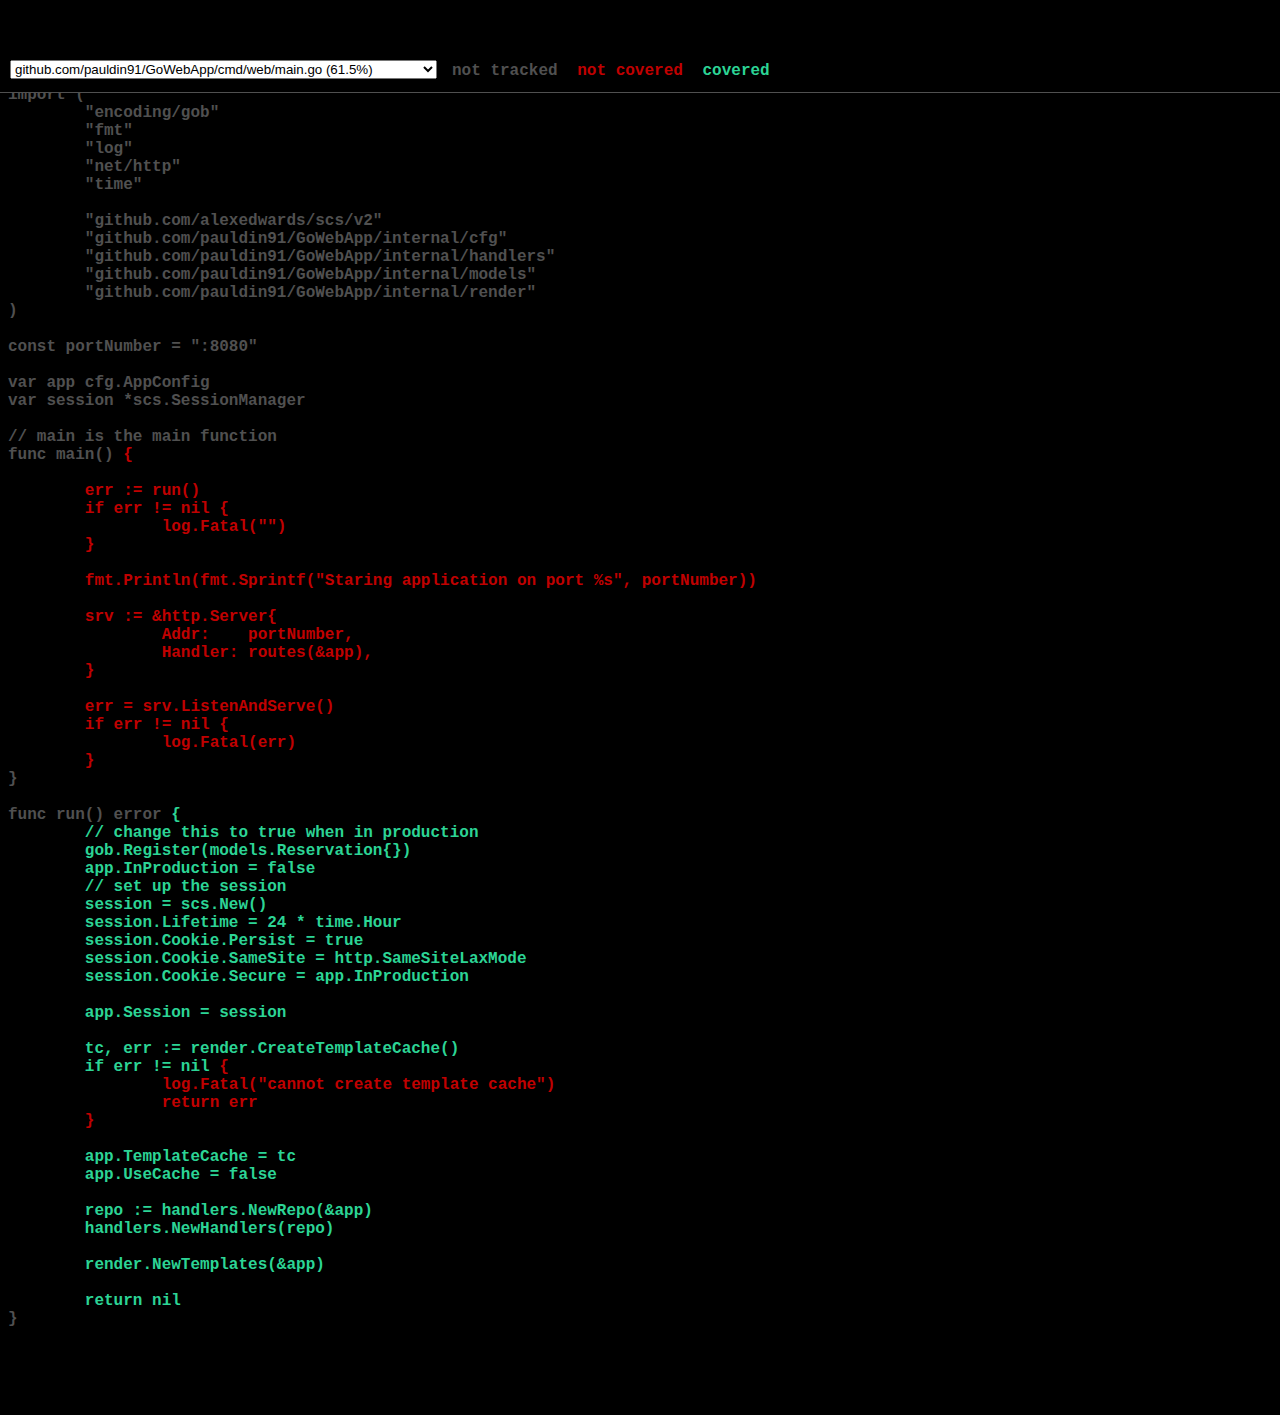
<file: cmd/web/coverage.html>
<!DOCTYPE html>
<html>
	<head>
		<meta http-equiv="Content-Type" content="text/html; charset=utf-8">
		<title>web: Go Coverage Report</title>
		<style>
			body {
				background: black;
				color: rgb(80, 80, 80);
			}
			body, pre, #legend span {
				font-family: Menlo, monospace;
				font-weight: bold;
			}
			#topbar {
				background: black;
				position: fixed;
				top: 0; left: 0; right: 0;
				height: 42px;
				border-bottom: 1px solid rgb(80, 80, 80);
			}
			#content {
				margin-top: 50px;
			}
			#nav, #legend {
				float: left;
				margin-left: 10px;
			}
			#legend {
				margin-top: 12px;
			}
			#nav {
				margin-top: 10px;
			}
			#legend span {
				margin: 0 5px;
			}
			.cov0 { color: rgb(192, 0, 0) }
.cov1 { color: rgb(128, 128, 128) }
.cov2 { color: rgb(116, 140, 131) }
.cov3 { color: rgb(104, 152, 134) }
.cov4 { color: rgb(92, 164, 137) }
.cov5 { color: rgb(80, 176, 140) }
.cov6 { color: rgb(68, 188, 143) }
.cov7 { color: rgb(56, 200, 146) }
.cov8 { color: rgb(44, 212, 149) }
.cov9 { color: rgb(32, 224, 152) }
.cov10 { color: rgb(20, 236, 155) }

		</style>
	</head>
	<body>
		<div id="topbar">
			<div id="nav">
				<select id="files">
				
				<option value="file0">github.com/pauldin91/GoWebApp/cmd/web/main.go (61.5%)</option>
				
				<option value="file1">github.com/pauldin91/GoWebApp/cmd/web/middleware.go (100.0%)</option>
				
				<option value="file2">github.com/pauldin91/GoWebApp/cmd/web/routes.go (100.0%)</option>
				
				</select>
			</div>
			<div id="legend">
				<span>not tracked</span>
			
				<span class="cov0">not covered</span>
				<span class="cov8">covered</span>
			
			</div>
		</div>
		<div id="content">
		
		<pre class="file" id="file0" style="display: none">package main

import (
        "encoding/gob"
        "fmt"
        "log"
        "net/http"
        "time"

        "github.com/alexedwards/scs/v2"
        "github.com/pauldin91/GoWebApp/internal/cfg"
        "github.com/pauldin91/GoWebApp/internal/handlers"
        "github.com/pauldin91/GoWebApp/internal/models"
        "github.com/pauldin91/GoWebApp/internal/render"
)

const portNumber = ":8080"

var app cfg.AppConfig
var session *scs.SessionManager

// main is the main function
func main() <span class="cov0" title="0">{

        err := run()
        if err != nil </span><span class="cov0" title="0">{
                log.Fatal("")
        }</span>

        <span class="cov0" title="0">fmt.Println(fmt.Sprintf("Staring application on port %s", portNumber))

        srv := &amp;http.Server{
                Addr:    portNumber,
                Handler: routes(&amp;app),
        }

        err = srv.ListenAndServe()
        if err != nil </span><span class="cov0" title="0">{
                log.Fatal(err)
        }</span>
}

func run() error <span class="cov8" title="1">{
        // change this to true when in production
        gob.Register(models.Reservation{})
        app.InProduction = false
        // set up the session
        session = scs.New()
        session.Lifetime = 24 * time.Hour
        session.Cookie.Persist = true
        session.Cookie.SameSite = http.SameSiteLaxMode
        session.Cookie.Secure = app.InProduction

        app.Session = session

        tc, err := render.CreateTemplateCache()
        if err != nil </span><span class="cov0" title="0">{
                log.Fatal("cannot create template cache")
                return err
        }</span>

        <span class="cov8" title="1">app.TemplateCache = tc
        app.UseCache = false

        repo := handlers.NewRepo(&amp;app)
        handlers.NewHandlers(repo)

        render.NewTemplates(&amp;app)

        return nil</span>
}
</pre>
		
		<pre class="file" id="file1" style="display: none">package main

import (
        "github.com/justinas/nosurf"
        "net/http"
)

// NoSurf is the csrf protection middleware
func NoSurf(next http.Handler) http.Handler <span class="cov8" title="1">{
        csrfHandler := nosurf.New(next)

        csrfHandler.SetBaseCookie(http.Cookie{
                HttpOnly: true,
                Path:     "/",
                Secure:   app.InProduction,
                SameSite: http.SameSiteLaxMode,
        })
        return csrfHandler
}</span>

// SessionLoad loads and saves session data for current request
func SessionLoad(next http.Handler) http.Handler <span class="cov8" title="1">{
        return session.LoadAndSave(next)
}</span>
</pre>
		
		<pre class="file" id="file2" style="display: none">package main

import (
        "net/http"

        "github.com/go-chi/chi"
        "github.com/go-chi/chi/middleware"
        "github.com/pauldin91/GoWebApp/internal/cfg"
        "github.com/pauldin91/GoWebApp/internal/handlers"
)

func routes(app *cfg.AppConfig) http.Handler <span class="cov8" title="1">{
        mux := chi.NewRouter()

        mux.Use(middleware.Recoverer)
        mux.Use(NoSurf)
        mux.Use(SessionLoad)

        mux.Get("/", handlers.Repo.Home)
        mux.Get("/about", handlers.Repo.About)
        mux.Get("/contact", handlers.Repo.Contact)
        mux.Get("/majors-suite", handlers.Repo.Majors)
        mux.Get("/generals-quarters", handlers.Repo.Generals)

        mux.Get("/make-reservation", handlers.Repo.Reservation)
        mux.Post("/make-reservation", handlers.Repo.PostReservation)
        mux.Get("/reservation-summary", handlers.Repo.Summary)

        mux.Get("/search-availability", handlers.Repo.PostAvailability)
        mux.Post("/search-availability", handlers.Repo.PostAvailability)
        mux.Post("/search-availability-json", handlers.Repo.AvailabilityJson)

        fileServer := http.FileServer(http.Dir("./static/"))
        mux.Handle("/static/*", http.StripPrefix("/static", fileServer))

        return mux
}</span>
</pre>
		
		</div>
	</body>
	<script>
	(function() {
		var files = document.getElementById('files');
		var visible;
		files.addEventListener('change', onChange, false);
		function select(part) {
			if (visible)
				visible.style.display = 'none';
			visible = document.getElementById(part);
			if (!visible)
				return;
			files.value = part;
			visible.style.display = 'block';
			location.hash = part;
		}
		function onChange() {
			select(files.value);
			window.scrollTo(0, 0);
		}
		if (location.hash != "") {
			select(location.hash.substr(1));
		}
		if (!visible) {
			select("file0");
		}
	})();
	</script>
</html>
</file>
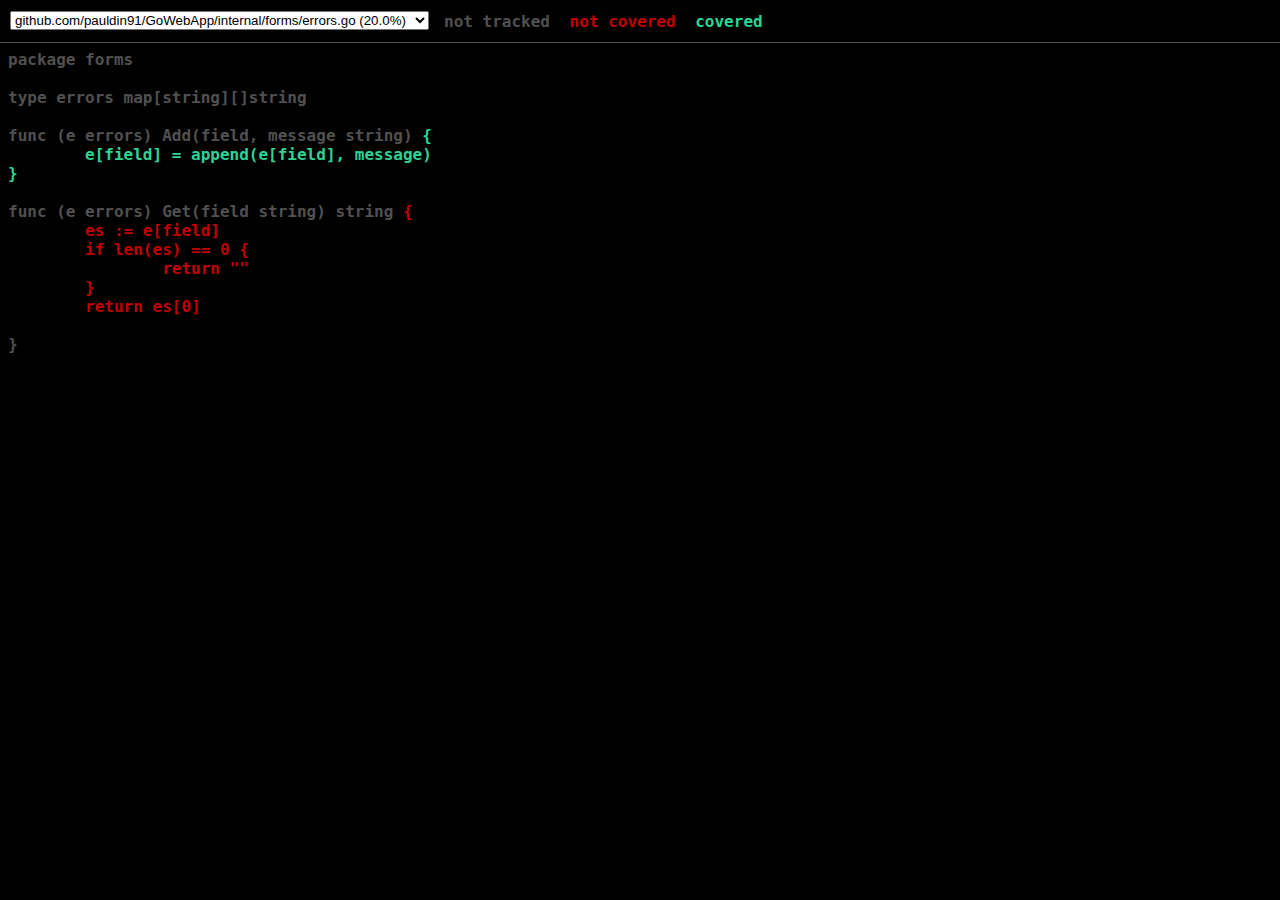
<file: internal/forms/coverage.html>
<!DOCTYPE html>
<html>
	<head>
		<meta http-equiv="Content-Type" content="text/html; charset=utf-8">
		<title>forms: Go Coverage Report</title>
		<style>
			body {
				background: black;
				color: rgb(80, 80, 80);
			}
			body, pre, #legend span {
				font-family: Menlo, monospace;
				font-weight: bold;
			}
			#topbar {
				background: black;
				position: fixed;
				top: 0; left: 0; right: 0;
				height: 42px;
				border-bottom: 1px solid rgb(80, 80, 80);
			}
			#content {
				margin-top: 50px;
			}
			#nav, #legend {
				float: left;
				margin-left: 10px;
			}
			#legend {
				margin-top: 12px;
			}
			#nav {
				margin-top: 10px;
			}
			#legend span {
				margin: 0 5px;
			}
			.cov0 { color: rgb(192, 0, 0) }
.cov1 { color: rgb(128, 128, 128) }
.cov2 { color: rgb(116, 140, 131) }
.cov3 { color: rgb(104, 152, 134) }
.cov4 { color: rgb(92, 164, 137) }
.cov5 { color: rgb(80, 176, 140) }
.cov6 { color: rgb(68, 188, 143) }
.cov7 { color: rgb(56, 200, 146) }
.cov8 { color: rgb(44, 212, 149) }
.cov9 { color: rgb(32, 224, 152) }
.cov10 { color: rgb(20, 236, 155) }

		</style>
	</head>
	<body>
		<div id="topbar">
			<div id="nav">
				<select id="files">
				
				<option value="file0">github.com/pauldin91/GoWebApp/internal/forms/errors.go (20.0%)</option>
				
				<option value="file1">github.com/pauldin91/GoWebApp/internal/forms/forms.go (100.0%)</option>
				
				</select>
			</div>
			<div id="legend">
				<span>not tracked</span>
			
				<span class="cov0">not covered</span>
				<span class="cov8">covered</span>
			
			</div>
		</div>
		<div id="content">
		
		<pre class="file" id="file0" style="display: none">package forms

type errors map[string][]string

func (e errors) Add(field, message string) <span class="cov8" title="1">{
        e[field] = append(e[field], message)
}</span>

func (e errors) Get(field string) string <span class="cov0" title="0">{
        es := e[field]
        if len(es) == 0 </span><span class="cov0" title="0">{
                return ""
        }</span>
        <span class="cov0" title="0">return es[0]</span>

}
</pre>
		
		<pre class="file" id="file1" style="display: none">package forms

import (
        "fmt"
        "net/url"
        "strings"

        "github.com/asaskevich/govalidator"
)

type Form struct {
        url.Values
        Errors errors
}

func New(data url.Values) *Form <span class="cov8" title="1">{
        return &amp;Form{
                data,
                errors(map[string][]string{}),
        }
}</span>

func (f *Form) Has(field string) bool <span class="cov8" title="1">{
        x := f.Get(field)
        if x == "" </span><span class="cov8" title="1">{
                return false
        }</span>
        <span class="cov8" title="1">return true</span>
}

func (f *Form) Valid() bool <span class="cov8" title="1">{
        return len(f.Errors) == 0
}</span>

func (f *Form) Required(fields ...string) <span class="cov8" title="1">{
        for _, field := range fields </span><span class="cov8" title="1">{
                value := f.Get(field)
                if strings.TrimSpace(value) == "" </span><span class="cov8" title="1">{
                        f.Errors.Add(field, "This field cannot be blank")
                }</span>
        }
}

func (f *Form) MinLength(field string, length int) bool <span class="cov8" title="1">{
        x := f.Get(field)
        if len(x) &lt; length </span><span class="cov8" title="1">{
                f.Errors.Add(field, fmt.Sprintf("This field must be at least %d characters long", length))
                return false
        }</span>
        <span class="cov8" title="1">return true</span>
}

func (f *Form) IsEmail(field string) bool <span class="cov8" title="1">{
        if !govalidator.IsEmail(f.Get(field)) </span><span class="cov8" title="1">{
                f.Errors.Add(field, "Invalid email address")
                return false
        }</span>
        <span class="cov8" title="1">return true</span>
}
</pre>
		
		</div>
	</body>
	<script>
	(function() {
		var files = document.getElementById('files');
		var visible;
		files.addEventListener('change', onChange, false);
		function select(part) {
			if (visible)
				visible.style.display = 'none';
			visible = document.getElementById(part);
			if (!visible)
				return;
			files.value = part;
			visible.style.display = 'block';
			location.hash = part;
		}
		function onChange() {
			select(files.value);
			window.scrollTo(0, 0);
		}
		if (location.hash != "") {
			select(location.hash.substr(1));
		}
		if (!visible) {
			select("file0");
		}
	})();
	</script>
</html>
</file>
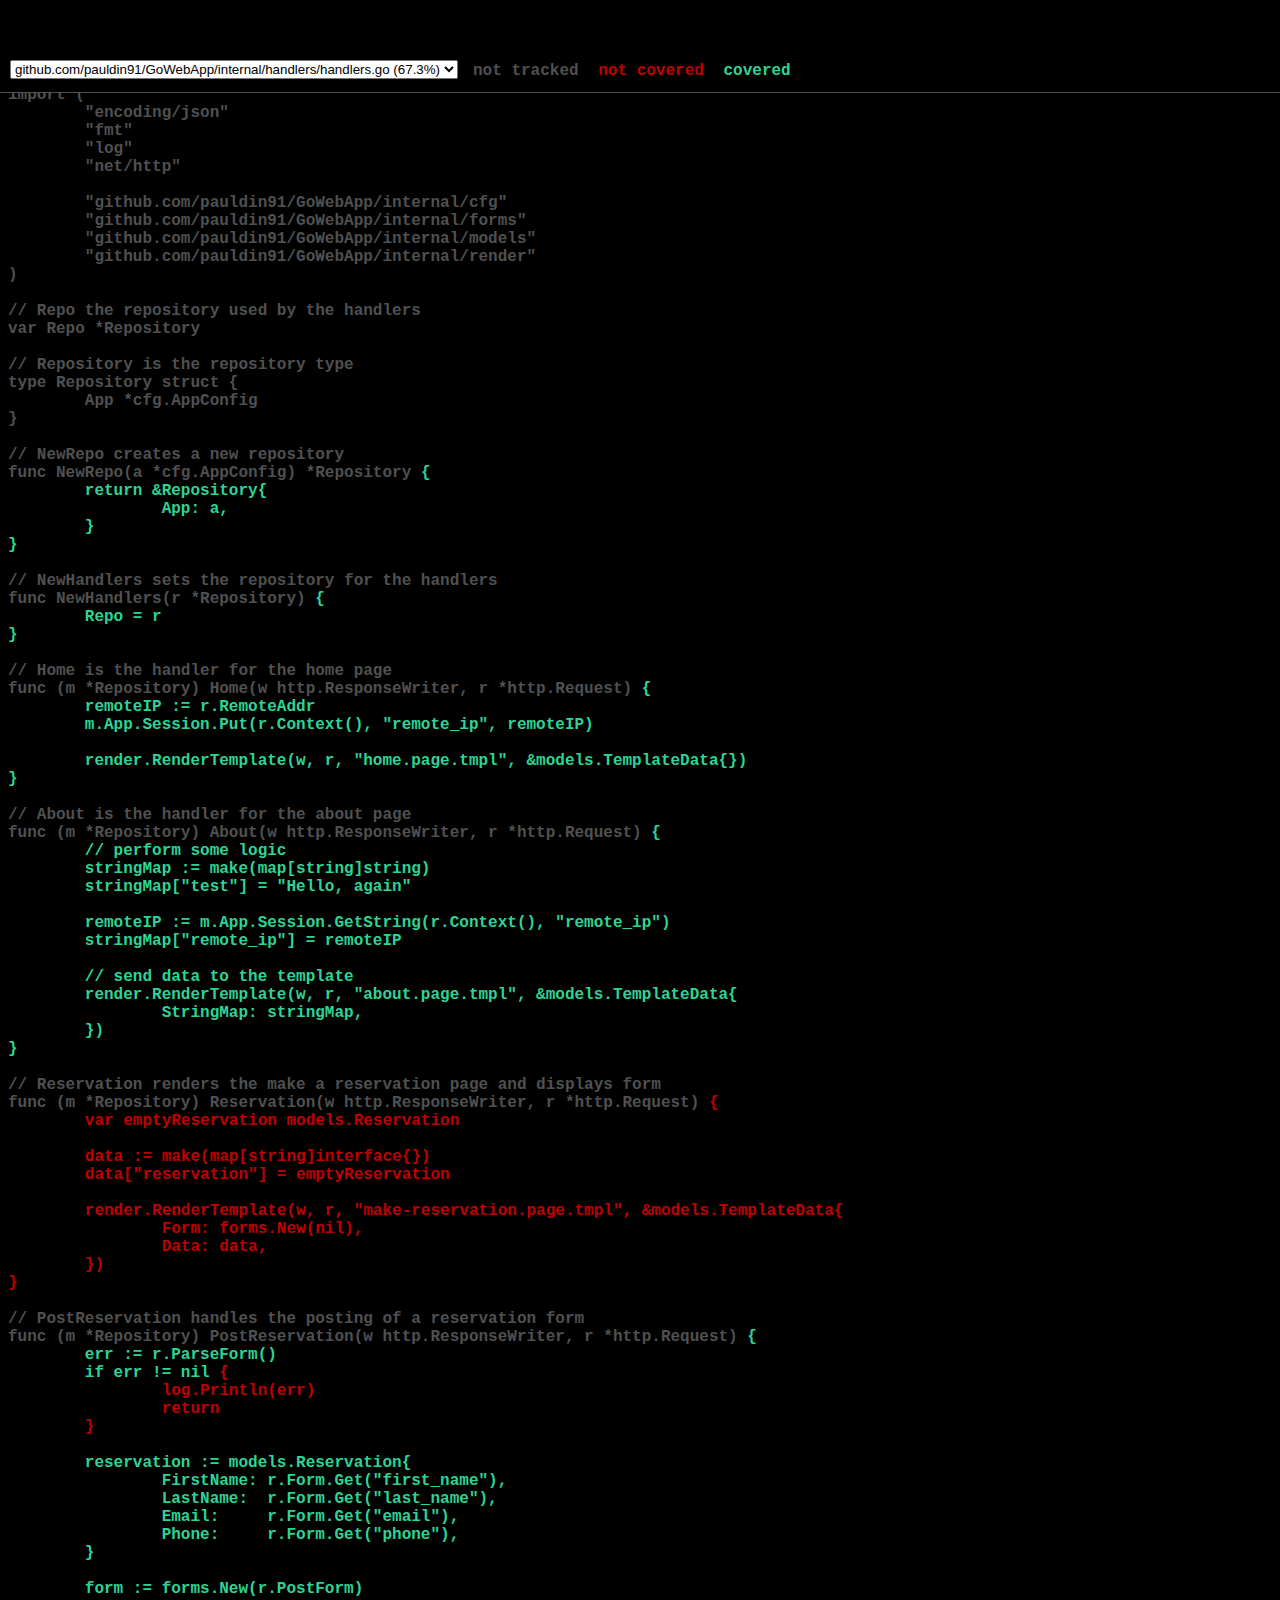
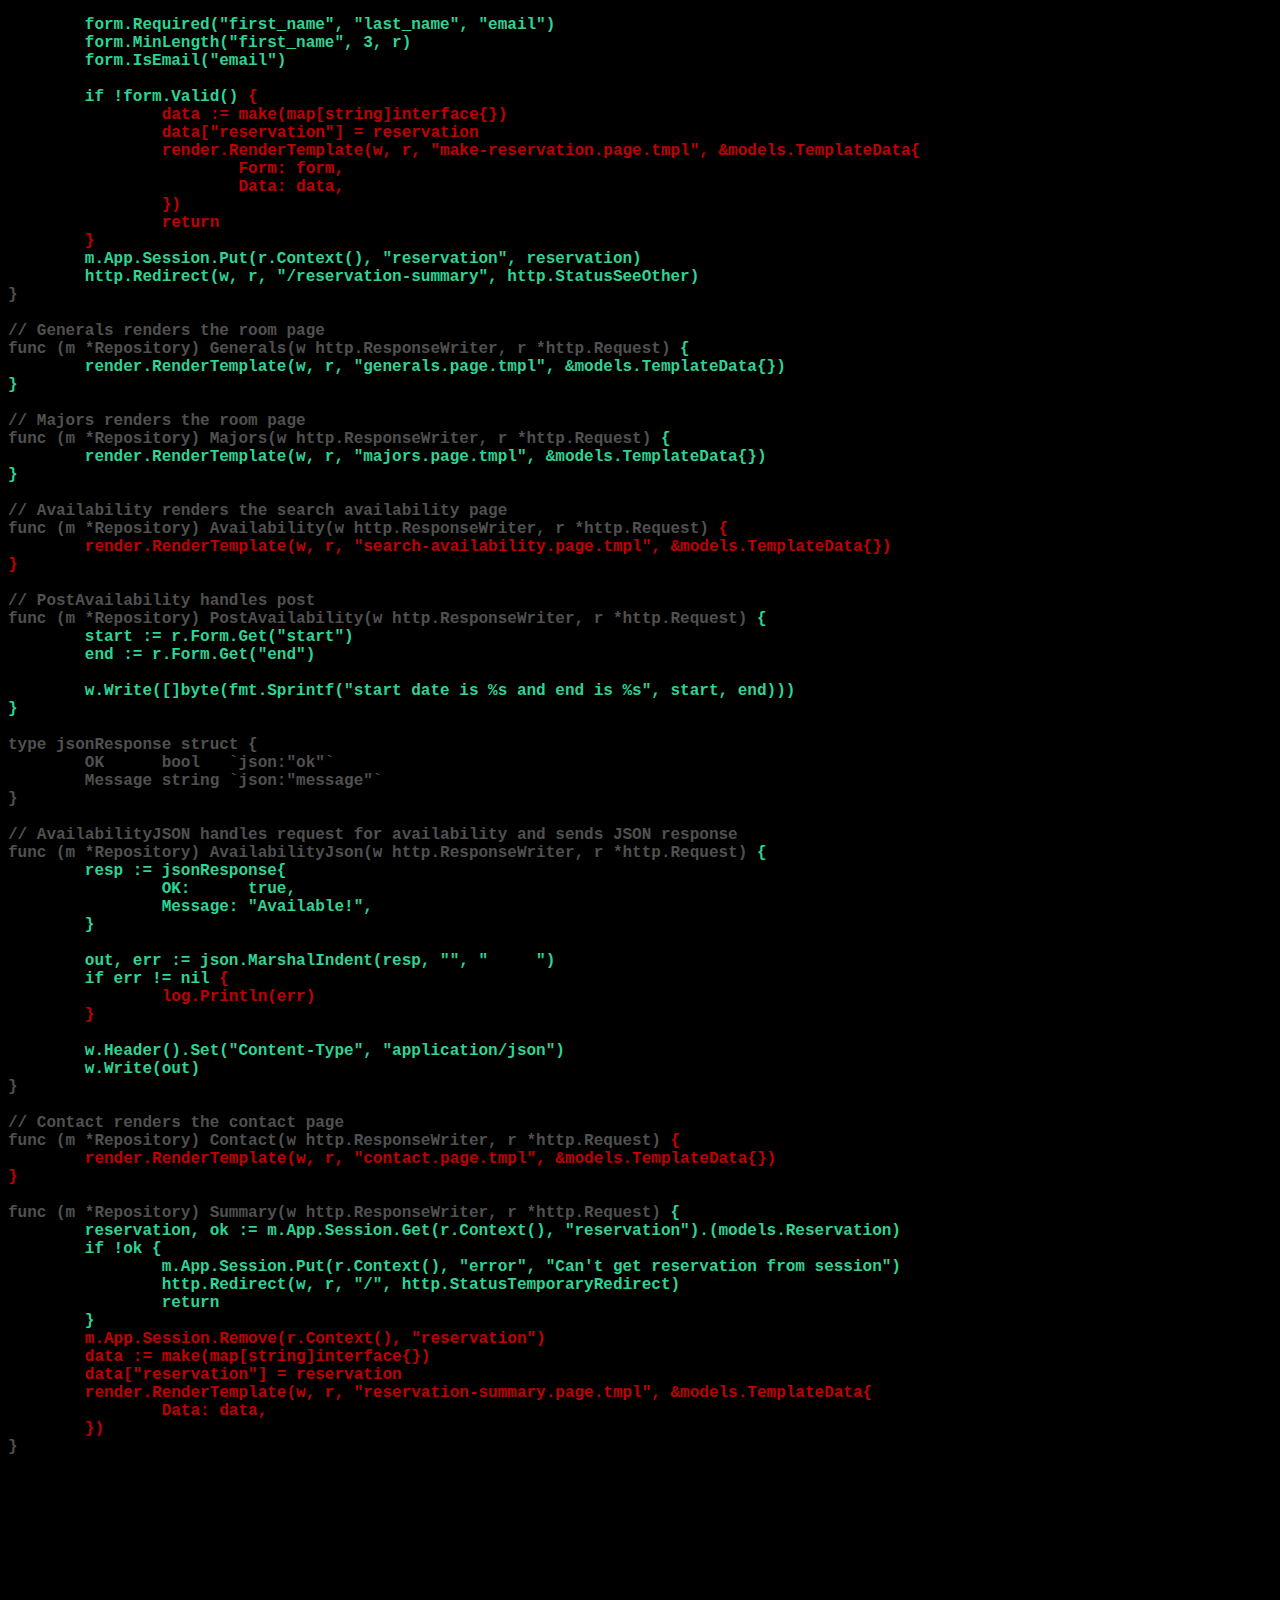
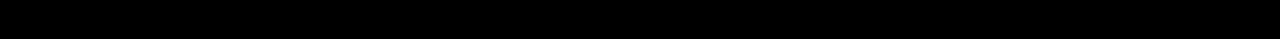
<file: internal/handlers/coverage.html>
<!DOCTYPE html>
<html>
	<head>
		<meta http-equiv="Content-Type" content="text/html; charset=utf-8">
		<title>handlers: Go Coverage Report</title>
		<style>
			body {
				background: black;
				color: rgb(80, 80, 80);
			}
			body, pre, #legend span {
				font-family: Menlo, monospace;
				font-weight: bold;
			}
			#topbar {
				background: black;
				position: fixed;
				top: 0; left: 0; right: 0;
				height: 42px;
				border-bottom: 1px solid rgb(80, 80, 80);
			}
			#content {
				margin-top: 50px;
			}
			#nav, #legend {
				float: left;
				margin-left: 10px;
			}
			#legend {
				margin-top: 12px;
			}
			#nav {
				margin-top: 10px;
			}
			#legend span {
				margin: 0 5px;
			}
			.cov0 { color: rgb(192, 0, 0) }
.cov1 { color: rgb(128, 128, 128) }
.cov2 { color: rgb(116, 140, 131) }
.cov3 { color: rgb(104, 152, 134) }
.cov4 { color: rgb(92, 164, 137) }
.cov5 { color: rgb(80, 176, 140) }
.cov6 { color: rgb(68, 188, 143) }
.cov7 { color: rgb(56, 200, 146) }
.cov8 { color: rgb(44, 212, 149) }
.cov9 { color: rgb(32, 224, 152) }
.cov10 { color: rgb(20, 236, 155) }

		</style>
	</head>
	<body>
		<div id="topbar">
			<div id="nav">
				<select id="files">
				
				<option value="file0">github.com/pauldin91/GoWebApp/internal/handlers/handlers.go (67.3%)</option>
				
				</select>
			</div>
			<div id="legend">
				<span>not tracked</span>
			
				<span class="cov0">not covered</span>
				<span class="cov8">covered</span>
			
			</div>
		</div>
		<div id="content">
		
		<pre class="file" id="file0" style="display: none">package handlers

import (
        "encoding/json"
        "fmt"
        "log"
        "net/http"

        "github.com/pauldin91/GoWebApp/internal/cfg"
        "github.com/pauldin91/GoWebApp/internal/forms"
        "github.com/pauldin91/GoWebApp/internal/models"
        "github.com/pauldin91/GoWebApp/internal/render"
)

// Repo the repository used by the handlers
var Repo *Repository

// Repository is the repository type
type Repository struct {
        App *cfg.AppConfig
}

// NewRepo creates a new repository
func NewRepo(a *cfg.AppConfig) *Repository <span class="cov8" title="1">{
        return &amp;Repository{
                App: a,
        }
}</span>

// NewHandlers sets the repository for the handlers
func NewHandlers(r *Repository) <span class="cov8" title="1">{
        Repo = r
}</span>

// Home is the handler for the home page
func (m *Repository) Home(w http.ResponseWriter, r *http.Request) <span class="cov8" title="1">{
        remoteIP := r.RemoteAddr
        m.App.Session.Put(r.Context(), "remote_ip", remoteIP)

        render.RenderTemplate(w, r, "home.page.tmpl", &amp;models.TemplateData{})
}</span>

// About is the handler for the about page
func (m *Repository) About(w http.ResponseWriter, r *http.Request) <span class="cov8" title="1">{
        // perform some logic
        stringMap := make(map[string]string)
        stringMap["test"] = "Hello, again"

        remoteIP := m.App.Session.GetString(r.Context(), "remote_ip")
        stringMap["remote_ip"] = remoteIP

        // send data to the template
        render.RenderTemplate(w, r, "about.page.tmpl", &amp;models.TemplateData{
                StringMap: stringMap,
        })
}</span>

// Reservation renders the make a reservation page and displays form
func (m *Repository) Reservation(w http.ResponseWriter, r *http.Request) <span class="cov0" title="0">{
        var emptyReservation models.Reservation

        data := make(map[string]interface{})
        data["reservation"] = emptyReservation

        render.RenderTemplate(w, r, "make-reservation.page.tmpl", &amp;models.TemplateData{
                Form: forms.New(nil),
                Data: data,
        })
}</span>

// PostReservation handles the posting of a reservation form
func (m *Repository) PostReservation(w http.ResponseWriter, r *http.Request) <span class="cov8" title="1">{
        err := r.ParseForm()
        if err != nil </span><span class="cov0" title="0">{
                log.Println(err)
                return
        }</span>

        <span class="cov8" title="1">reservation := models.Reservation{
                FirstName: r.Form.Get("first_name"),
                LastName:  r.Form.Get("last_name"),
                Email:     r.Form.Get("email"),
                Phone:     r.Form.Get("phone"),
        }

        form := forms.New(r.PostForm)

        form.Required("first_name", "last_name", "email")
        form.MinLength("first_name", 3, r)
        form.IsEmail("email")

        if !form.Valid() </span><span class="cov0" title="0">{
                data := make(map[string]interface{})
                data["reservation"] = reservation
                render.RenderTemplate(w, r, "make-reservation.page.tmpl", &amp;models.TemplateData{
                        Form: form,
                        Data: data,
                })
                return
        }</span>
        <span class="cov8" title="1">m.App.Session.Put(r.Context(), "reservation", reservation)
        http.Redirect(w, r, "/reservation-summary", http.StatusSeeOther)</span>
}

// Generals renders the room page
func (m *Repository) Generals(w http.ResponseWriter, r *http.Request) <span class="cov8" title="1">{
        render.RenderTemplate(w, r, "generals.page.tmpl", &amp;models.TemplateData{})
}</span>

// Majors renders the room page
func (m *Repository) Majors(w http.ResponseWriter, r *http.Request) <span class="cov8" title="1">{
        render.RenderTemplate(w, r, "majors.page.tmpl", &amp;models.TemplateData{})
}</span>

// Availability renders the search availability page
func (m *Repository) Availability(w http.ResponseWriter, r *http.Request) <span class="cov0" title="0">{
        render.RenderTemplate(w, r, "search-availability.page.tmpl", &amp;models.TemplateData{})
}</span>

// PostAvailability handles post
func (m *Repository) PostAvailability(w http.ResponseWriter, r *http.Request) <span class="cov8" title="1">{
        start := r.Form.Get("start")
        end := r.Form.Get("end")

        w.Write([]byte(fmt.Sprintf("start date is %s and end is %s", start, end)))
}</span>

type jsonResponse struct {
        OK      bool   `json:"ok"`
        Message string `json:"message"`
}

// AvailabilityJSON handles request for availability and sends JSON response
func (m *Repository) AvailabilityJson(w http.ResponseWriter, r *http.Request) <span class="cov8" title="1">{
        resp := jsonResponse{
                OK:      true,
                Message: "Available!",
        }

        out, err := json.MarshalIndent(resp, "", "     ")
        if err != nil </span><span class="cov0" title="0">{
                log.Println(err)
        }</span>

        <span class="cov8" title="1">w.Header().Set("Content-Type", "application/json")
        w.Write(out)</span>
}

// Contact renders the contact page
func (m *Repository) Contact(w http.ResponseWriter, r *http.Request) <span class="cov0" title="0">{
        render.RenderTemplate(w, r, "contact.page.tmpl", &amp;models.TemplateData{})
}</span>

func (m *Repository) Summary(w http.ResponseWriter, r *http.Request) <span class="cov8" title="1">{
        reservation, ok := m.App.Session.Get(r.Context(), "reservation").(models.Reservation)
        if !ok </span><span class="cov8" title="1">{
                m.App.Session.Put(r.Context(), "error", "Can't get reservation from session")
                http.Redirect(w, r, "/", http.StatusTemporaryRedirect)
                return
        }</span>
        <span class="cov0" title="0">m.App.Session.Remove(r.Context(), "reservation")
        data := make(map[string]interface{})
        data["reservation"] = reservation
        render.RenderTemplate(w, r, "reservation-summary.page.tmpl", &amp;models.TemplateData{
                Data: data,
        })</span>
}
</pre>
		
		</div>
	</body>
	<script>
	(function() {
		var files = document.getElementById('files');
		var visible;
		files.addEventListener('change', onChange, false);
		function select(part) {
			if (visible)
				visible.style.display = 'none';
			visible = document.getElementById(part);
			if (!visible)
				return;
			files.value = part;
			visible.style.display = 'block';
			location.hash = part;
		}
		function onChange() {
			select(files.value);
			window.scrollTo(0, 0);
		}
		if (location.hash != "") {
			select(location.hash.substr(1));
		}
		if (!visible) {
			select("file0");
		}
	})();
	</script>
</html>
</file>
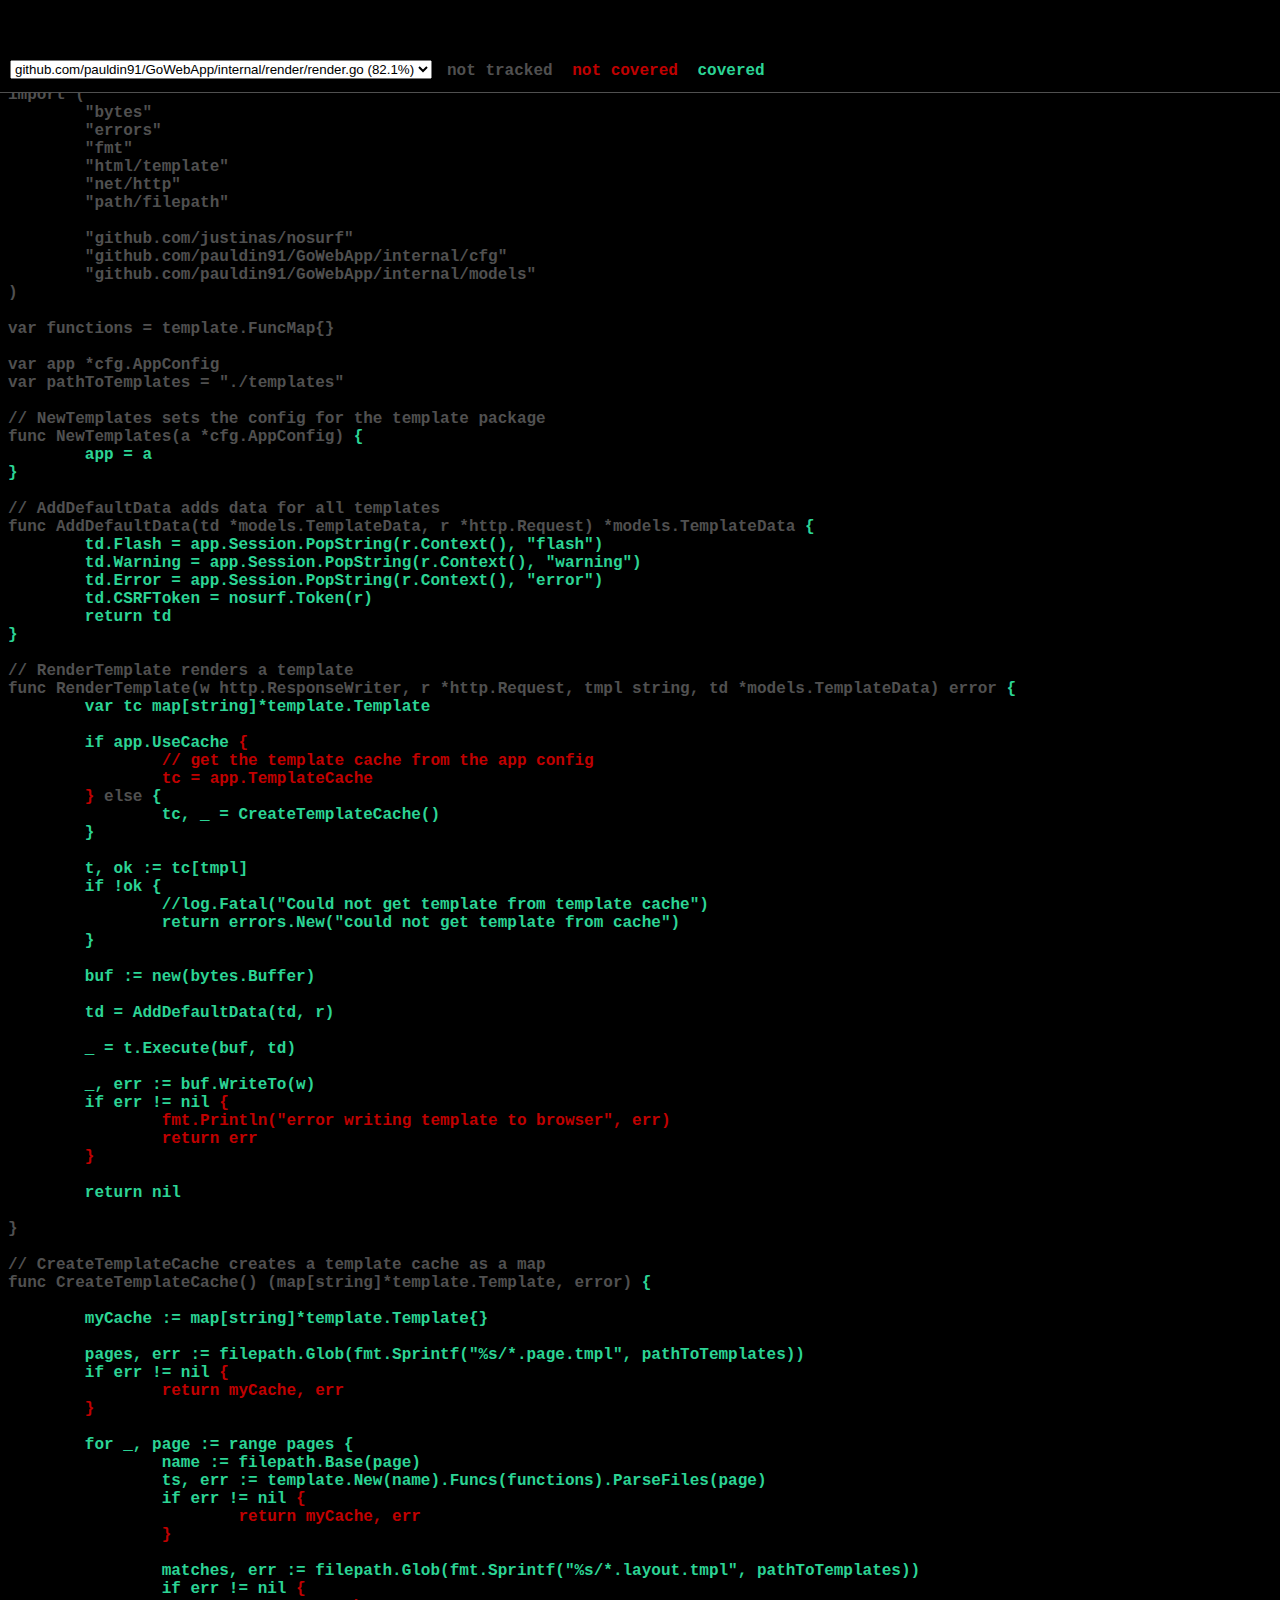
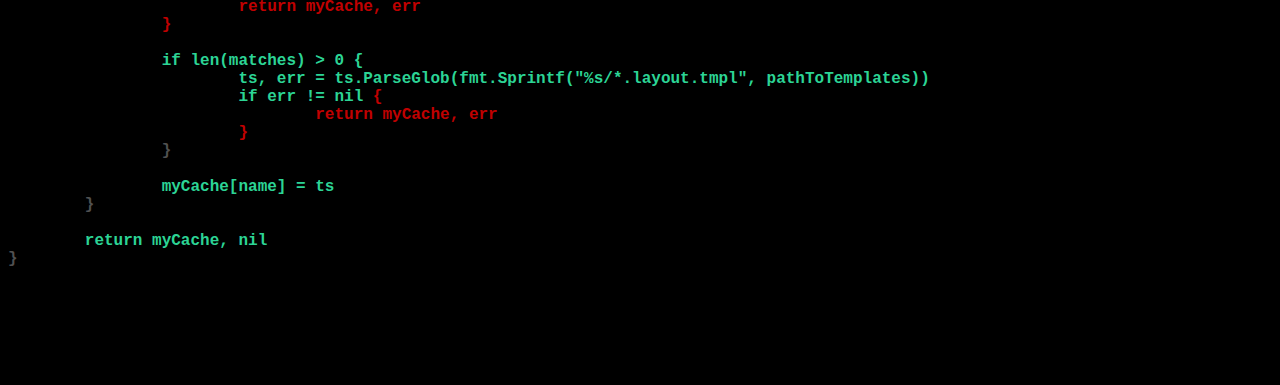
<file: internal/render/coverage.html>
<!DOCTYPE html>
<html>
	<head>
		<meta http-equiv="Content-Type" content="text/html; charset=utf-8">
		<title>render: Go Coverage Report</title>
		<style>
			body {
				background: black;
				color: rgb(80, 80, 80);
			}
			body, pre, #legend span {
				font-family: Menlo, monospace;
				font-weight: bold;
			}
			#topbar {
				background: black;
				position: fixed;
				top: 0; left: 0; right: 0;
				height: 42px;
				border-bottom: 1px solid rgb(80, 80, 80);
			}
			#content {
				margin-top: 50px;
			}
			#nav, #legend {
				float: left;
				margin-left: 10px;
			}
			#legend {
				margin-top: 12px;
			}
			#nav {
				margin-top: 10px;
			}
			#legend span {
				margin: 0 5px;
			}
			.cov0 { color: rgb(192, 0, 0) }
.cov1 { color: rgb(128, 128, 128) }
.cov2 { color: rgb(116, 140, 131) }
.cov3 { color: rgb(104, 152, 134) }
.cov4 { color: rgb(92, 164, 137) }
.cov5 { color: rgb(80, 176, 140) }
.cov6 { color: rgb(68, 188, 143) }
.cov7 { color: rgb(56, 200, 146) }
.cov8 { color: rgb(44, 212, 149) }
.cov9 { color: rgb(32, 224, 152) }
.cov10 { color: rgb(20, 236, 155) }

		</style>
	</head>
	<body>
		<div id="topbar">
			<div id="nav">
				<select id="files">
				
				<option value="file0">github.com/pauldin91/GoWebApp/internal/render/render.go (82.1%)</option>
				
				</select>
			</div>
			<div id="legend">
				<span>not tracked</span>
			
				<span class="cov0">not covered</span>
				<span class="cov8">covered</span>
			
			</div>
		</div>
		<div id="content">
		
		<pre class="file" id="file0" style="display: none">package render

import (
        "bytes"
        "errors"
        "fmt"
        "html/template"
        "net/http"
        "path/filepath"

        "github.com/justinas/nosurf"
        "github.com/pauldin91/GoWebApp/internal/cfg"
        "github.com/pauldin91/GoWebApp/internal/models"
)

var functions = template.FuncMap{}

var app *cfg.AppConfig
var pathToTemplates = "./templates"

// NewTemplates sets the config for the template package
func NewTemplates(a *cfg.AppConfig) <span class="cov8" title="1">{
        app = a
}</span>

// AddDefaultData adds data for all templates
func AddDefaultData(td *models.TemplateData, r *http.Request) *models.TemplateData <span class="cov8" title="1">{
        td.Flash = app.Session.PopString(r.Context(), "flash")
        td.Warning = app.Session.PopString(r.Context(), "warning")
        td.Error = app.Session.PopString(r.Context(), "error")
        td.CSRFToken = nosurf.Token(r)
        return td
}</span>

// RenderTemplate renders a template
func RenderTemplate(w http.ResponseWriter, r *http.Request, tmpl string, td *models.TemplateData) error <span class="cov8" title="1">{
        var tc map[string]*template.Template

        if app.UseCache </span><span class="cov0" title="0">{
                // get the template cache from the app config
                tc = app.TemplateCache
        }</span> else<span class="cov8" title="1"> {
                tc, _ = CreateTemplateCache()
        }</span>

        <span class="cov8" title="1">t, ok := tc[tmpl]
        if !ok </span><span class="cov8" title="1">{
                //log.Fatal("Could not get template from template cache")
                return errors.New("could not get template from cache")
        }</span>

        <span class="cov8" title="1">buf := new(bytes.Buffer)

        td = AddDefaultData(td, r)

        _ = t.Execute(buf, td)

        _, err := buf.WriteTo(w)
        if err != nil </span><span class="cov0" title="0">{
                fmt.Println("error writing template to browser", err)
                return err
        }</span>

        <span class="cov8" title="1">return nil</span>

}

// CreateTemplateCache creates a template cache as a map
func CreateTemplateCache() (map[string]*template.Template, error) <span class="cov8" title="1">{

        myCache := map[string]*template.Template{}

        pages, err := filepath.Glob(fmt.Sprintf("%s/*.page.tmpl", pathToTemplates))
        if err != nil </span><span class="cov0" title="0">{
                return myCache, err
        }</span>

        <span class="cov8" title="1">for _, page := range pages </span><span class="cov8" title="1">{
                name := filepath.Base(page)
                ts, err := template.New(name).Funcs(functions).ParseFiles(page)
                if err != nil </span><span class="cov0" title="0">{
                        return myCache, err
                }</span>

                <span class="cov8" title="1">matches, err := filepath.Glob(fmt.Sprintf("%s/*.layout.tmpl", pathToTemplates))
                if err != nil </span><span class="cov0" title="0">{
                        return myCache, err
                }</span>

                <span class="cov8" title="1">if len(matches) &gt; 0 </span><span class="cov8" title="1">{
                        ts, err = ts.ParseGlob(fmt.Sprintf("%s/*.layout.tmpl", pathToTemplates))
                        if err != nil </span><span class="cov0" title="0">{
                                return myCache, err
                        }</span>
                }

                <span class="cov8" title="1">myCache[name] = ts</span>
        }

        <span class="cov8" title="1">return myCache, nil</span>
}
</pre>
		
		</div>
	</body>
	<script>
	(function() {
		var files = document.getElementById('files');
		var visible;
		files.addEventListener('change', onChange, false);
		function select(part) {
			if (visible)
				visible.style.display = 'none';
			visible = document.getElementById(part);
			if (!visible)
				return;
			files.value = part;
			visible.style.display = 'block';
			location.hash = part;
		}
		function onChange() {
			select(files.value);
			window.scrollTo(0, 0);
		}
		if (location.hash != "") {
			select(location.hash.substr(1));
		}
		if (!visible) {
			select("file0");
		}
	})();
	</script>
</html>
</file>
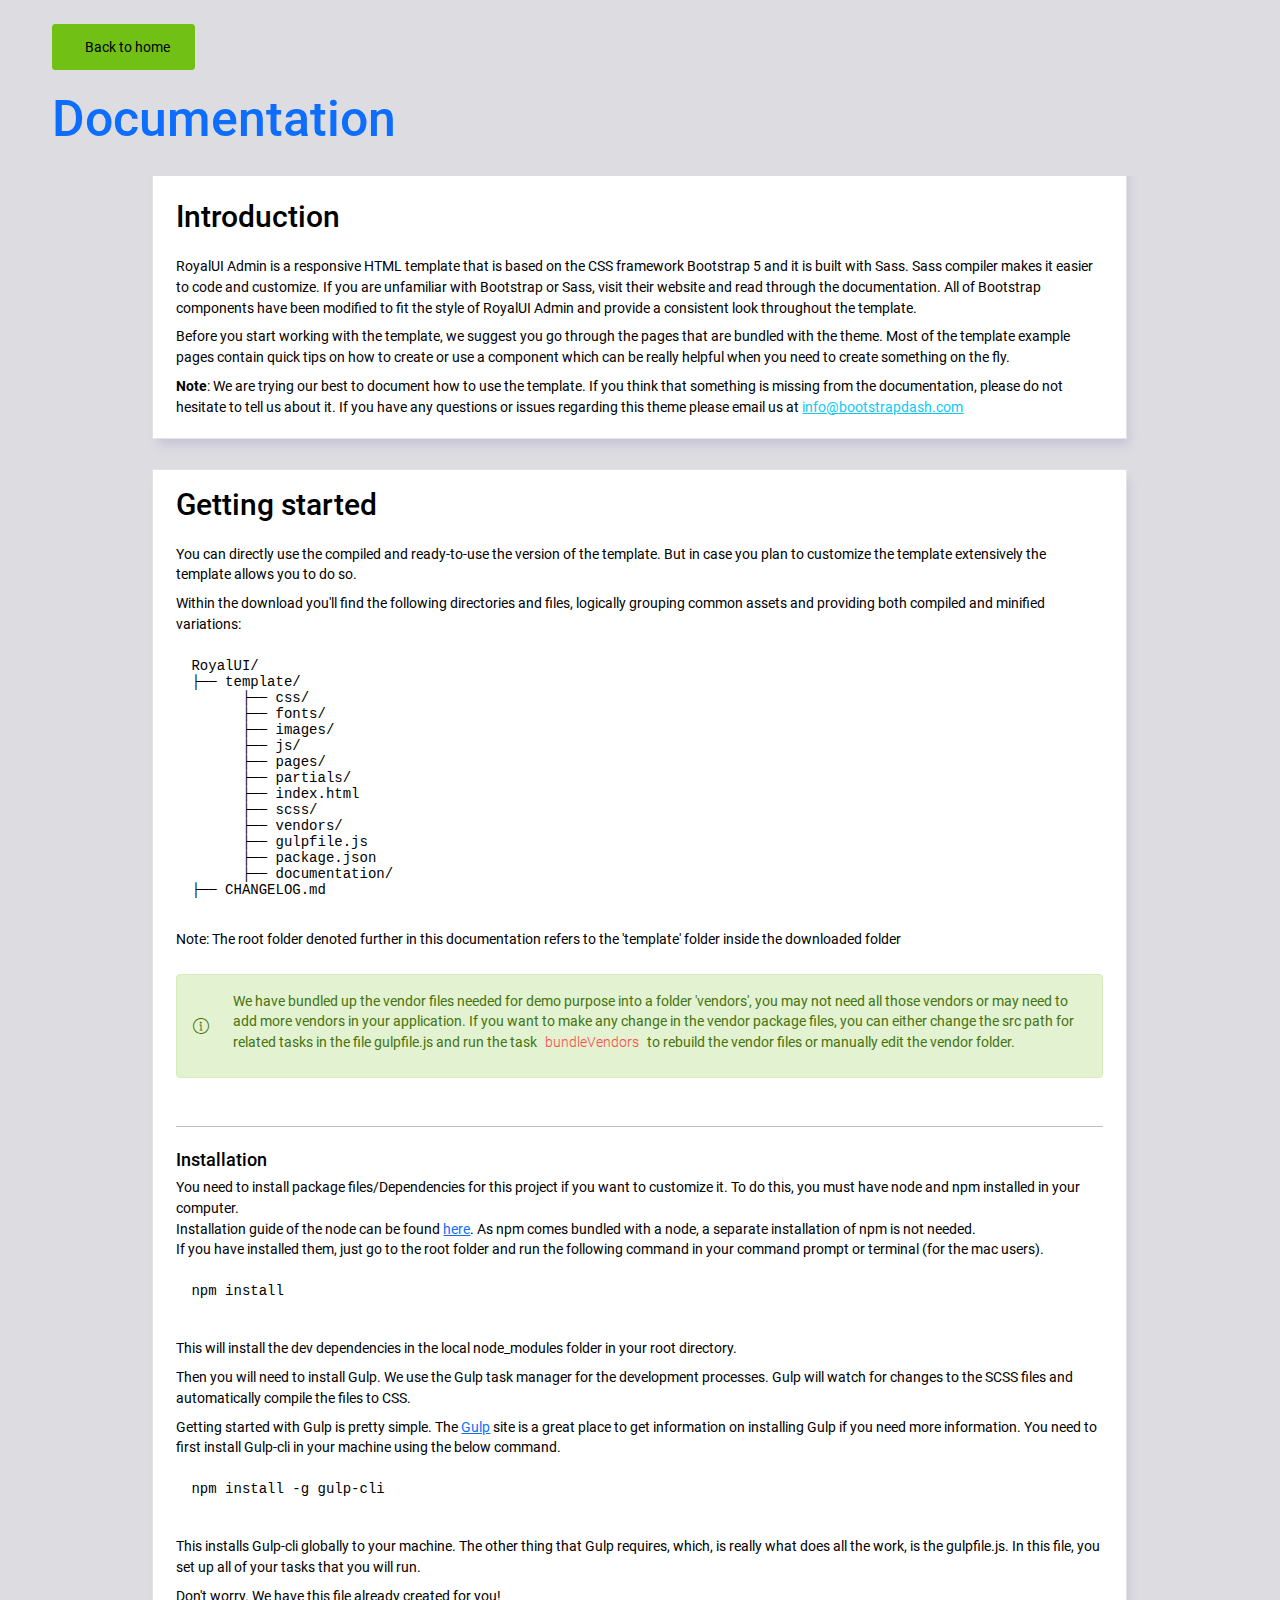
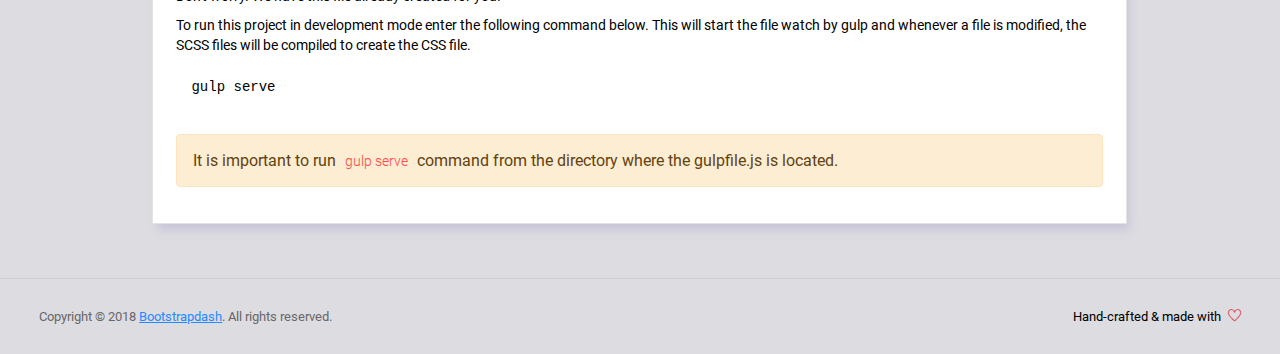
<file: static/admin/documentation/documentation.html>
<!DOCTYPE html>
<html lang="en">

<head>
  <!-- Required meta tags -->
  <meta charset="utf-8">
  <meta name="viewport" content="width=device-width, initial-scale=1, shrink-to-fit=no">
  <title>RoyalUI Admin Dashboard</title>
  <!-- plugins:css -->
  <link rel="stylesheet" href="../vendors/ti-icons/css/themify-icons.css">
  <link rel="stylesheet" href="../vendors/base/vendor.bundle.base.css">
  <!-- endinject -->
  <!-- plugin css for this page -->
  <!-- End plugin css for this page -->
  <!-- inject:css -->
  <link rel="stylesheet" href="../css/style.css">
  <!-- endinject -->
  <link rel="shortcut icon" href="../images/favicon.png" />
</head>

<body>
  <div class="container-scroller">
    <div class="container-fluid page-body-wrapper full-page-wrapper">
      <div class="main-panel w-100  documentation">
        <div class="content-wrapper">
          <div class="container-fluid">
            <div class="row">
              <div class="col-12 doc-header">
                <a class="btn btn-success" href="../index.html"><i class="mdi mdi-home me-2"></i>Back to home</a>
                <h1 class="text-primary mt-4">Documentation</h1>
              </div>
            </div>
            <div class="row doc-content">
              <div class="col-12 col-md-10 offset-md-1">
                <div class="col-12 grid-margin" id="doc-intro">
                    <div class="card">
                        <div class="card-body">
                            <h3 class="mb-4 mt-4">Introduction</h3>
                            <p>RoyalUI Admin is a responsive HTML template that is based on the CSS framework Bootstrap 5 and it is built with Sass. Sass compiler makes it easier to code and customize. If you are unfamiliar with Bootstrap or Sass, visit their
                                website and read through the documentation. All of Bootstrap components have been modified to fit the style of RoyalUI Admin and provide a consistent look throughout the template.</p>
                            <p>Before you start working with the template, we suggest you go through the pages that are bundled with the theme. Most of the template example pages contain quick tips on how to create or use a component which can
                                be really helpful when you need to create something on the fly.</p>
                            <p class="d-inline"><strong>Note</strong>: We are trying our best to document how to use the template. If you think that something is missing from the documentation, please do not hesitate to tell us about it. If you have any questions or issues regarding this theme please email us at <a class="d-inline text-info" href="mailto:info@bootstrapdash.com">info@bootstrapdash.com</a></p>
                        </div>
                    </div>
                </div>
                <div class="col-12 grid-margin" id="doc-started">
                    <div class="card">
                        <div class="card-body">
                            <h3 class="mb-4">Getting started</h3>
                            <p>You can directly use the compiled and ready-to-use the version of the template. But in case you plan to customize the template extensively the template allows you to do so.</p>
                            <p>Within the download you'll find the following directories and files, logically grouping common assets and providing both compiled and minified variations:</p>
                            <pre>
RoyalUI/
├── template/
      ├── css/
      ├── fonts/
      ├── images/
      ├── js/
      ├── pages/
      ├── partials/
      ├── index.html
      ├── scss/
      ├── vendors/
      ├── gulpfile.js
      ├── package.json                           
      ├── documentation/
├── CHANGELOG.md</pre>
                            <p class="mt-1">Note: The root folder denoted further in this documentation refers to the 'template' folder inside the downloaded folder</p>
                            <div class="alert alert-success mt-4 d-flex align-items-center" role="alert">
                              <i class="ti-info-alt me-4"></i>
                              <p>We have bundled up the vendor files needed for demo purpose into a folder 'vendors', you may not need all those vendors or may need to add more vendors in your application. If you want to make any change in the vendor package files, you can either change the src path for related tasks in the file gulpfile.js and run the task <code> bundleVendors </code> to rebuild the vendor files or manually edit the vendor folder.</p>
                            </div>
                            <hr class="mt-5">
                            <h4 class="mt-4">Installation</h4>
                            <p class="mb-0">
                              You need to install package files/Dependencies for this project if you want to customize it. To do this, you must have <span class="font-weight-bold">node and npm</span> installed in your computer.
                            </p>
                            <p class="mb-0">Installation guide of the node can be found <a href="https://nodejs.org/en/">here</a>. As npm comes bundled with a node, a separate installation of npm is not needed.</p>
                            <p>
                                If you have installed them, just go to the root folder and run the following command in your command prompt or terminal (for the mac users).
                            </p>
                            <pre class="shell-mode">
npm install</pre>
                            <p class="mt-4">
                              This will install the dev dependencies in the local <span class="font-weight-bold">node_modules</span> folder in your root directory.
                            </p>
                            <p class="mt-2">
                              Then you will need to install <span class="font-weight-bold">Gulp</span>. We use the Gulp task manager for the development processes. Gulp will watch for changes to the SCSS files and automatically compile the files to CSS.
                            </p>
                            <p>Getting started with Gulp is pretty simple. The <a href="https://gulpjs.com/" target="_blank">Gulp</a> site is a great place to get information on installing Gulp if you need more information. You need to first install Gulp-cli in your machine using the below command.</p>
                            <pre class="shell-mode">
npm install -g gulp-cli</pre>
                            <p class="mt-4">This installs Gulp-cli globally to your machine. The other thing that Gulp requires, which, is really what does all the work, is the gulpfile.js. In this file, you set up all of your tasks that you will run.</p>
                            <p>Don't worry. We have this file already created for you!</p>
                            <p>To run this project in development mode enter the following command below. This will start the file watch by gulp and whenever a file is modified, the SCSS files will be compiled to create the CSS file.</p>
<pre class="shell-mode">
gulp serve</pre>           
                            <div class="alert alert-warning mt-4" role="alert">
                              <i class="ti-info-alt-outline"></i>It is important to run <code>gulp serve</code> command from the directory where the gulpfile.js is located.
                            </div>
                        </div>
                    </div>
                </div>
              </div>
            </div>
          </div>
        </div>
        <!-- partial:../partials/_footer.html -->

        <footer class="footer">
          <div class="d-sm-flex justify-content-center justify-content-sm-between">
            <span class="text-muted text-center text-sm-left d-block d-sm-inline-block">Copyright © 2018 <a href="https://www.bootstrapdash.com/" target="_blank">Bootstrapdash</a>. All rights reserved.</span>
            <span class="float-none float-sm-right d-block mt-1 mt-sm-0 text-center">Hand-crafted & made with <i class="ti-heart text-danger ms-1"></i></span>
          </div>
        </footer>

        <!-- partial -->
      </div>
    </div>
  </div>
<!-- plugins:js -->
<script src="../vendors/base/vendor.bundle.base.js"></script>
<!-- endinject -->
<!-- inject:js -->
<script src="../js/off-canvas.js"></script>
<script src="../js/hoverable-collapse.js"></script>
<script src="../js/template.js"></script>
<script src="../js/todolist.js"></script>
<!-- endinject -->
<!-- Custom js for this page-->
<script src="../js/documentation.js"></script> 
<!-- End custom js for this page-->
</body>

</html>
</file>
<file: static/admin/vendors/ti-icons/css/themify-icons.css>
@font-face {
	font-family: 'themify';
	src:url('../fonts/themify.eot');
	src:url('../fonts/themify.eot?#iefix') format('embedded-opentype'),
		url('../fonts/themify.woff') format('woff'),
		url('../fonts/themify.ttf') format('truetype'),
		url('../fonts/themify.svg') format('svg');
	font-weight: normal;
	font-style: normal;
}

[class^="ti-"], [class*=" ti-"] {
	font-family: 'themify';
	speak: none;
	font-style: normal;
	font-weight: normal;
	font-variant: normal;
	text-transform: none;
	line-height: 1;

	/* Better Font Rendering =========== */
	-webkit-font-smoothing: antialiased;
	-moz-osx-font-smoothing: grayscale;
}

.ti-wand:before {
	content: "\e600";
}
.ti-volume:before {
	content: "\e601";
}
.ti-user:before {
	content: "\e602";
}
.ti-unlock:before {
	content: "\e603";
}
.ti-unlink:before {
	content: "\e604";
}
.ti-trash:before {
	content: "\e605";
}
.ti-thought:before {
	content: "\e606";
}
.ti-target:before {
	content: "\e607";
}
.ti-tag:before {
	content: "\e608";
}
.ti-tablet:before {
	content: "\e609";
}
.ti-star:before {
	content: "\e60a";
}
.ti-spray:before {
	content: "\e60b";
}
.ti-signal:before {
	content: "\e60c";
}
.ti-shopping-cart:before {
	content: "\e60d";
}
.ti-shopping-cart-full:before {
	content: "\e60e";
}
.ti-settings:before {
	content: "\e60f";
}
.ti-search:before {
	content: "\e610";
}
.ti-zoom-in:before {
	content: "\e611";
}
.ti-zoom-out:before {
	content: "\e612";
}
.ti-cut:before {
	content: "\e613";
}
.ti-ruler:before {
	content: "\e614";
}
.ti-ruler-pencil:before {
	content: "\e615";
}
.ti-ruler-alt:before {
	content: "\e616";
}
.ti-bookmark:before {
	content: "\e617";
}
.ti-bookmark-alt:before {
	content: "\e618";
}
.ti-reload:before {
	content: "\e619";
}
.ti-plus:before {
	content: "\e61a";
}
.ti-pin:before {
	content: "\e61b";
}
.ti-pencil:before {
	content: "\e61c";
}
.ti-pencil-alt:before {
	content: "\e61d";
}
.ti-paint-roller:before {
	content: "\e61e";
}
.ti-paint-bucket:before {
	content: "\e61f";
}
.ti-na:before {
	content: "\e620";
}
.ti-mobile:before {
	content: "\e621";
}
.ti-minus:before {
	content: "\e622";
}
.ti-medall:before {
	content: "\e623";
}
.ti-medall-alt:before {
	content: "\e624";
}
.ti-marker:before {
	content: "\e625";
}
.ti-marker-alt:before {
	content: "\e626";
}
.ti-arrow-up:before {
	content: "\e627";
}
.ti-arrow-right:before {
	content: "\e628";
}
.ti-arrow-left:before {
	content: "\e629";
}
.ti-arrow-down:before {
	content: "\e62a";
}
.ti-lock:before {
	content: "\e62b";
}
.ti-location-arrow:before {
	content: "\e62c";
}
.ti-link:before {
	content: "\e62d";
}
.ti-layout:before {
	content: "\e62e";
}
.ti-layers:before {
	content: "\e62f";
}
.ti-layers-alt:before {
	content: "\e630";
}
.ti-key:before {
	content: "\e631";
}
.ti-import:before {
	content: "\e632";
}
.ti-image:before {
	content: "\e633";
}
.ti-heart:before {
	content: "\e634";
}
.ti-heart-broken:before {
	content: "\e635";
}
.ti-hand-stop:before {
	content: "\e636";
}
.ti-hand-open:before {
	content: "\e637";
}
.ti-hand-drag:before {
	content: "\e638";
}
.ti-folder:before {
	content: "\e639";
}
.ti-flag:before {
	content: "\e63a";
}
.ti-flag-alt:before {
	content: "\e63b";
}
.ti-flag-alt-2:before {
	content: "\e63c";
}
.ti-eye:before {
	content: "\e63d";
}
.ti-export:before {
	content: "\e63e";
}
.ti-exchange-vertical:before {
	content: "\e63f";
}
.ti-desktop:before {
	content: "\e640";
}
.ti-cup:before {
	content: "\e641";
}
.ti-crown:before {
	content: "\e642";
}
.ti-comments:before {
	content: "\e643";
}
.ti-comment:before {
	content: "\e644";
}
.ti-comment-alt:before {
	content: "\e645";
}
.ti-close:before {
	content: "\e646";
}
.ti-clip:before {
	content: "\e647";
}
.ti-angle-up:before {
	content: "\e648";
}
.ti-angle-right:before {
	content: "\e649";
}
.ti-angle-left:before {
	content: "\e64a";
}
.ti-angle-down:before {
	content: "\e64b";
}
.ti-check:before {
	content: "\e64c";
}
.ti-check-box:before {
	content: "\e64d";
}
.ti-camera:before {
	content: "\e64e";
}
.ti-announcement:before {
	content: "\e64f";
}
.ti-brush:before {
	content: "\e650";
}
.ti-briefcase:before {
	content: "\e651";
}
.ti-bolt:before {
	content: "\e652";
}
.ti-bolt-alt:before {
	content: "\e653";
}
.ti-blackboard:before {
	content: "\e654";
}
.ti-bag:before {
	content: "\e655";
}
.ti-move:before {
	content: "\e656";
}
.ti-arrows-vertical:before {
	content: "\e657";
}
.ti-arrows-horizontal:before {
	content: "\e658";
}
.ti-fullscreen:before {
	content: "\e659";
}
.ti-arrow-top-right:before {
	content: "\e65a";
}
.ti-arrow-top-left:before {
	content: "\e65b";
}
.ti-arrow-circle-up:before {
	content: "\e65c";
}
.ti-arrow-circle-right:before {
	content: "\e65d";
}
.ti-arrow-circle-left:before {
	content: "\e65e";
}
.ti-arrow-circle-down:before {
	content: "\e65f";
}
.ti-angle-double-up:before {
	content: "\e660";
}
.ti-angle-double-right:before {
	content: "\e661";
}
.ti-angle-double-left:before {
	content: "\e662";
}
.ti-angle-double-down:before {
	content: "\e663";
}
.ti-zip:before {
	content: "\e664";
}
.ti-world:before {
	content: "\e665";
}
.ti-wheelchair:before {
	content: "\e666";
}
.ti-view-list:before {
	content: "\e667";
}
.ti-view-list-alt:before {
	content: "\e668";
}
.ti-view-grid:before {
	content: "\e669";
}
.ti-uppercase:before {
	content: "\e66a";
}
.ti-upload:before {
	content: "\e66b";
}
.ti-underline:before {
	content: "\e66c";
}
.ti-truck:before {
	content: "\e66d";
}
.ti-timer:before {
	content: "\e66e";
}
.ti-ticket:before {
	content: "\e66f";
}
.ti-thumb-up:before {
	content: "\e670";
}
.ti-thumb-down:before {
	content: "\e671";
}
.ti-text:before {
	content: "\e672";
}
.ti-stats-up:before {
	content: "\e673";
}
.ti-stats-down:before {
	content: "\e674";
}
.ti-split-v:before {
	content: "\e675";
}
.ti-split-h:before {
	content: "\e676";
}
.ti-smallcap:before {
	content: "\e677";
}
.ti-shine:before {
	content: "\e678";
}
.ti-shift-right:before {
	content: "\e679";
}
.ti-shift-left:before {
	content: "\e67a";
}
.ti-shield:before {
	content: "\e67b";
}
.ti-notepad:before {
	content: "\e67c";
}
.ti-server:before {
	content: "\e67d";
}
.ti-quote-right:before {
	content: "\e67e";
}
.ti-quote-left:before {
	content: "\e67f";
}
.ti-pulse:before {
	content: "\e680";
}
.ti-printer:before {
	content: "\e681";
}
.ti-power-off:before {
	content: "\e682";
}
.ti-plug:before {
	content: "\e683";
}
.ti-pie-chart:before {
	content: "\e684";
}
.ti-paragraph:before {
	content: "\e685";
}
.ti-panel:before {
	content: "\e686";
}
.ti-package:before {
	content: "\e687";
}
.ti-music:before {
	content: "\e688";
}
.ti-music-alt:before {
	content: "\e689";
}
.ti-mouse:before {
	content: "\e68a";
}
.ti-mouse-alt:before {
	content: "\e68b";
}
.ti-money:before {
	content: "\e68c";
}
.ti-microphone:before {
	content: "\e68d";
}
.ti-menu:before {
	content: "\e68e";
}
.ti-menu-alt:before {
	content: "\e68f";
}
.ti-map:before {
	content: "\e690";
}
.ti-map-alt:before {
	content: "\e691";
}
.ti-loop:before {
	content: "\e692";
}
.ti-location-pin:before {
	content: "\e693";
}
.ti-list:before {
	content: "\e694";
}
.ti-light-bulb:before {
	content: "\e695";
}
.ti-Italic:before {
	content: "\e696";
}
.ti-info:before {
	content: "\e697";
}
.ti-infinite:before {
	content: "\e698";
}
.ti-id-badge:before {
	content: "\e699";
}
.ti-hummer:before {
	content: "\e69a";
}
.ti-home:before {
	content: "\e69b";
}
.ti-help:before {
	content: "\e69c";
}
.ti-headphone:before {
	content: "\e69d";
}
.ti-harddrives:before {
	content: "\e69e";
}
.ti-harddrive:before {
	content: "\e69f";
}
.ti-gift:before {
	content: "\e6a0";
}
.ti-game:before {
	content: "\e6a1";
}
.ti-filter:before {
	content: "\e6a2";
}
.ti-files:before {
	content: "\e6a3";
}
.ti-file:before {
	content: "\e6a4";
}
.ti-eraser:before {
	content: "\e6a5";
}
.ti-envelope:before {
	content: "\e6a6";
}
.ti-download:before {
	content: "\e6a7";
}
.ti-direction:before {
	content: "\e6a8";
}
.ti-direction-alt:before {
	content: "\e6a9";
}
.ti-dashboard:before {
	content: "\e6aa";
}
.ti-control-stop:before {
	content: "\e6ab";
}
.ti-control-shuffle:before {
	content: "\e6ac";
}
.ti-control-play:before {
	content: "\e6ad";
}
.ti-control-pause:before {
	content: "\e6ae";
}
.ti-control-forward:before {
	content: "\e6af";
}
.ti-control-backward:before {
	content: "\e6b0";
}
.ti-cloud:before {
	content: "\e6b1";
}
.ti-cloud-up:before {
	content: "\e6b2";
}
.ti-cloud-down:before {
	content: "\e6b3";
}
.ti-clipboard:before {
	content: "\e6b4";
}
.ti-car:before {
	content: "\e6b5";
}
.ti-calendar:before {
	content: "\e6b6";
}
.ti-book:before {
	content: "\e6b7";
}
.ti-bell:before {
	content: "\e6b8";
}
.ti-basketball:before {
	content: "\e6b9";
}
.ti-bar-chart:before {
	content: "\e6ba";
}
.ti-bar-chart-alt:before {
	content: "\e6bb";
}
.ti-back-right:before {
	content: "\e6bc";
}
.ti-back-left:before {
	content: "\e6bd";
}
.ti-arrows-corner:before {
	content: "\e6be";
}
.ti-archive:before {
	content: "\e6bf";
}
.ti-anchor:before {
	content: "\e6c0";
}
.ti-align-right:before {
	content: "\e6c1";
}
.ti-align-left:before {
	content: "\e6c2";
}
.ti-align-justify:before {
	content: "\e6c3";
}
.ti-align-center:before {
	content: "\e6c4";
}
.ti-alert:before {
	content: "\e6c5";
}
.ti-alarm-clock:before {
	content: "\e6c6";
}
.ti-agenda:before {
	content: "\e6c7";
}
.ti-write:before {
	content: "\e6c8";
}
.ti-window:before {
	content: "\e6c9";
}
.ti-widgetized:before {
	content: "\e6ca";
}
.ti-widget:before {
	content: "\e6cb";
}
.ti-widget-alt:before {
	content: "\e6cc";
}
.ti-wallet:before {
	content: "\e6cd";
}
.ti-video-clapper:before {
	content: "\e6ce";
}
.ti-video-camera:before {
	content: "\e6cf";
}
.ti-vector:before {
	content: "\e6d0";
}
.ti-themify-logo:before {
	content: "\e6d1";
}
.ti-themify-favicon:before {
	content: "\e6d2";
}
.ti-themify-favicon-alt:before {
	content: "\e6d3";
}
.ti-support:before {
	content: "\e6d4";
}
.ti-stamp:before {
	content: "\e6d5";
}
.ti-split-v-alt:before {
	content: "\e6d6";
}
.ti-slice:before {
	content: "\e6d7";
}
.ti-shortcode:before {
	content: "\e6d8";
}
.ti-shift-right-alt:before {
	content: "\e6d9";
}
.ti-shift-left-alt:before {
	content: "\e6da";
}
.ti-ruler-alt-2:before {
	content: "\e6db";
}
.ti-receipt:before {
	content: "\e6dc";
}
.ti-pin2:before {
	content: "\e6dd";
}
.ti-pin-alt:before {
	content: "\e6de";
}
.ti-pencil-alt2:before {
	content: "\e6df";
}
.ti-palette:before {
	content: "\e6e0";
}
.ti-more:before {
	content: "\e6e1";
}
.ti-more-alt:before {
	content: "\e6e2";
}
.ti-microphone-alt:before {
	content: "\e6e3";
}
.ti-magnet:before {
	content: "\e6e4";
}
.ti-line-double:before {
	content: "\e6e5";
}
.ti-line-dotted:before {
	content: "\e6e6";
}
.ti-line-dashed:before {
	content: "\e6e7";
}
.ti-layout-width-full:before {
	content: "\e6e8";
}
.ti-layout-width-default:before {
	content: "\e6e9";
}
.ti-layout-width-default-alt:before {
	content: "\e6ea";
}
.ti-layout-tab:before {
	content: "\e6eb";
}
.ti-layout-tab-window:before {
	content: "\e6ec";
}
.ti-layout-tab-v:before {
	content: "\e6ed";
}
.ti-layout-tab-min:before {
	content: "\e6ee";
}
.ti-layout-slider:before {
	content: "\e6ef";
}
.ti-layout-slider-alt:before {
	content: "\e6f0";
}
.ti-layout-sidebar-right:before {
	content: "\e6f1";
}
.ti-layout-sidebar-none:before {
	content: "\e6f2";
}
.ti-layout-sidebar-left:before {
	content: "\e6f3";
}
.ti-layout-placeholder:before {
	content: "\e6f4";
}
.ti-layout-menu:before {
	content: "\e6f5";
}
.ti-layout-menu-v:before {
	content: "\e6f6";
}
.ti-layout-menu-separated:before {
	content: "\e6f7";
}
.ti-layout-menu-full:before {
	content: "\e6f8";
}
.ti-layout-media-right-alt:before {
	content: "\e6f9";
}
.ti-layout-media-right:before {
	content: "\e6fa";
}
.ti-layout-media-overlay:before {
	content: "\e6fb";
}
.ti-layout-media-overlay-alt:before {
	content: "\e6fc";
}
.ti-layout-media-overlay-alt-2:before {
	content: "\e6fd";
}
.ti-layout-media-left-alt:before {
	content: "\e6fe";
}
.ti-layout-media-left:before {
	content: "\e6ff";
}
.ti-layout-media-center-alt:before {
	content: "\e700";
}
.ti-layout-media-center:before {
	content: "\e701";
}
.ti-layout-list-thumb:before {
	content: "\e702";
}
.ti-layout-list-thumb-alt:before {
	content: "\e703";
}
.ti-layout-list-post:before {
	content: "\e704";
}
.ti-layout-list-large-image:before {
	content: "\e705";
}
.ti-layout-line-solid:before {
	content: "\e706";
}
.ti-layout-grid4:before {
	content: "\e707";
}
.ti-layout-grid3:before {
	content: "\e708";
}
.ti-layout-grid2:before {
	content: "\e709";
}
.ti-layout-grid2-thumb:before {
	content: "\e70a";
}
.ti-layout-cta-right:before {
	content: "\e70b";
}
.ti-layout-cta-left:before {
	content: "\e70c";
}
.ti-layout-cta-center:before {
	content: "\e70d";
}
.ti-layout-cta-btn-right:before {
	content: "\e70e";
}
.ti-layout-cta-btn-left:before {
	content: "\e70f";
}
.ti-layout-column4:before {
	content: "\e710";
}
.ti-layout-column3:before {
	content: "\e711";
}
.ti-layout-column2:before {
	content: "\e712";
}
.ti-layout-accordion-separated:before {
	content: "\e713";
}
.ti-layout-accordion-merged:before {
	content: "\e714";
}
.ti-layout-accordion-list:before {
	content: "\e715";
}
.ti-ink-pen:before {
	content: "\e716";
}
.ti-info-alt:before {
	content: "\e717";
}
.ti-help-alt:before {
	content: "\e718";
}
.ti-headphone-alt:before {
	content: "\e719";
}
.ti-hand-point-up:before {
	content: "\e71a";
}
.ti-hand-point-right:before {
	content: "\e71b";
}
.ti-hand-point-left:before {
	content: "\e71c";
}
.ti-hand-point-down:before {
	content: "\e71d";
}
.ti-gallery:before {
	content: "\e71e";
}
.ti-face-smile:before {
	content: "\e71f";
}
.ti-face-sad:before {
	content: "\e720";
}
.ti-credit-card:before {
	content: "\e721";
}
.ti-control-skip-forward:before {
	content: "\e722";
}
.ti-control-skip-backward:before {
	content: "\e723";
}
.ti-control-record:before {
	content: "\e724";
}
.ti-control-eject:before {
	content: "\e725";
}
.ti-comments-smiley:before {
	content: "\e726";
}
.ti-brush-alt:before {
	content: "\e727";
}
.ti-youtube:before {
	content: "\e728";
}
.ti-vimeo:before {
	content: "\e729";
}
.ti-twitter:before {
	content: "\e72a";
}
.ti-time:before {
	content: "\e72b";
}
.ti-tumblr:before {
	content: "\e72c";
}
.ti-skype:before {
	content: "\e72d";
}
.ti-share:before {
	content: "\e72e";
}
.ti-share-alt:before {
	content: "\e72f";
}
.ti-rocket:before {
	content: "\e730";
}
.ti-pinterest:before {
	content: "\e731";
}
.ti-new-window:before {
	content: "\e732";
}
.ti-microsoft:before {
	content: "\e733";
}
.ti-list-ol:before {
	content: "\e734";
}
.ti-linkedin:before {
	content: "\e735";
}
.ti-layout-sidebar-2:before {
	content: "\e736";
}
.ti-layout-grid4-alt:before {
	content: "\e737";
}
.ti-layout-grid3-alt:before {
	content: "\e738";
}
.ti-layout-grid2-alt:before {
	content: "\e739";
}
.ti-layout-column4-alt:before {
	content: "\e73a";
}
.ti-layout-column3-alt:before {
	content: "\e73b";
}
.ti-layout-column2-alt:before {
	content: "\e73c";
}
.ti-instagram:before {
	content: "\e73d";
}
.ti-google:before {
	content: "\e73e";
}
.ti-github:before {
	content: "\e73f";
}
.ti-flickr:before {
	content: "\e740";
}
.ti-facebook:before {
	content: "\e741";
}
.ti-dropbox:before {
	content: "\e742";
}
.ti-dribbble:before {
	content: "\e743";
}
.ti-apple:before {
	content: "\e744";
}
.ti-android:before {
	content: "\e745";
}
.ti-save:before {
	content: "\e746";
}
.ti-save-alt:before {
	content: "\e747";
}
.ti-yahoo:before {
	content: "\e748";
}
.ti-wordpress:before {
	content: "\e749";
}
.ti-vimeo-alt:before {
	content: "\e74a";
}
.ti-twitter-alt:before {
	content: "\e74b";
}
.ti-tumblr-alt:before {
	content: "\e74c";
}
.ti-trello:before {
	content: "\e74d";
}
.ti-stack-overflow:before {
	content: "\e74e";
}
.ti-soundcloud:before {
	content: "\e74f";
}
.ti-sharethis:before {
	content: "\e750";
}
.ti-sharethis-alt:before {
	content: "\e751";
}
.ti-reddit:before {
	content: "\e752";
}
.ti-pinterest-alt:before {
	content: "\e753";
}
.ti-microsoft-alt:before {
	content: "\e754";
}
.ti-linux:before {
	content: "\e755";
}
.ti-jsfiddle:before {
	content: "\e756";
}
.ti-joomla:before {
	content: "\e757";
}
.ti-html5:before {
	content: "\e758";
}
.ti-flickr-alt:before {
	content: "\e759";
}
.ti-email:before {
	content: "\e75a";
}
.ti-drupal:before {
	content: "\e75b";
}
.ti-dropbox-alt:before {
	content: "\e75c";
}
.ti-css3:before {
	content: "\e75d";
}
.ti-rss:before {
	content: "\e75e";
}
.ti-rss-alt:before {
	content: "\e75f";
}
</file>
<file: static/admin/vendors/base/vendor.bundle.base.css>
/*
 * Container style
 */
.ps {
  overflow: hidden !important;
  overflow-anchor: none;
  -ms-overflow-style: none;
  touch-action: auto;
  -ms-touch-action: auto;
}

/*
 * Scrollbar rail styles
 */
.ps__rail-x {
  display: none;
  opacity: 0;
  transition: background-color .2s linear, opacity .2s linear;
  -webkit-transition: background-color .2s linear, opacity .2s linear;
  height: 15px;
  /* there must be 'bottom' or 'top' for ps__rail-x */
  bottom: 0px;
  /* please don't change 'position' */
  position: absolute;
}

.ps__rail-y {
  display: none;
  opacity: 0;
  transition: background-color .2s linear, opacity .2s linear;
  -webkit-transition: background-color .2s linear, opacity .2s linear;
  width: 15px;
  /* there must be 'right' or 'left' for ps__rail-y */
  right: 0;
  /* please don't change 'position' */
  position: absolute;
}

.ps--active-x > .ps__rail-x,
.ps--active-y > .ps__rail-y {
  display: block;
  background-color: transparent;
}

.ps:hover > .ps__rail-x,
.ps:hover > .ps__rail-y,
.ps--focus > .ps__rail-x,
.ps--focus > .ps__rail-y,
.ps--scrolling-x > .ps__rail-x,
.ps--scrolling-y > .ps__rail-y {
  opacity: 0.6;
}

.ps .ps__rail-x:hover,
.ps .ps__rail-y:hover,
.ps .ps__rail-x:focus,
.ps .ps__rail-y:focus,
.ps .ps__rail-x.ps--clicking,
.ps .ps__rail-y.ps--clicking {
  background-color: #eee;
  opacity: 0.9;
}

/*
 * Scrollbar thumb styles
 */
.ps__thumb-x {
  background-color: #aaa;
  border-radius: 6px;
  transition: background-color .2s linear, height .2s ease-in-out;
  -webkit-transition: background-color .2s linear, height .2s ease-in-out;
  height: 6px;
  /* there must be 'bottom' for ps__thumb-x */
  bottom: 2px;
  /* please don't change 'position' */
  position: absolute;
}

.ps__thumb-y {
  background-color: #aaa;
  border-radius: 6px;
  transition: background-color .2s linear, width .2s ease-in-out;
  -webkit-transition: background-color .2s linear, width .2s ease-in-out;
  width: 6px;
  /* there must be 'right' for ps__thumb-y */
  right: 2px;
  /* please don't change 'position' */
  position: absolute;
}

.ps__rail-x:hover > .ps__thumb-x,
.ps__rail-x:focus > .ps__thumb-x,
.ps__rail-x.ps--clicking .ps__thumb-x {
  background-color: #999;
  height: 11px;
}

.ps__rail-y:hover > .ps__thumb-y,
.ps__rail-y:focus > .ps__thumb-y,
.ps__rail-y.ps--clicking .ps__thumb-y {
  background-color: #999;
  width: 11px;
}

/* MS supports */
@supports (-ms-overflow-style: none) {
  .ps {
    overflow: auto !important;
  }
}

@media screen and (-ms-high-contrast: active), (-ms-high-contrast: none) {
  .ps {
    overflow: auto !important;
  }
}
</file>
